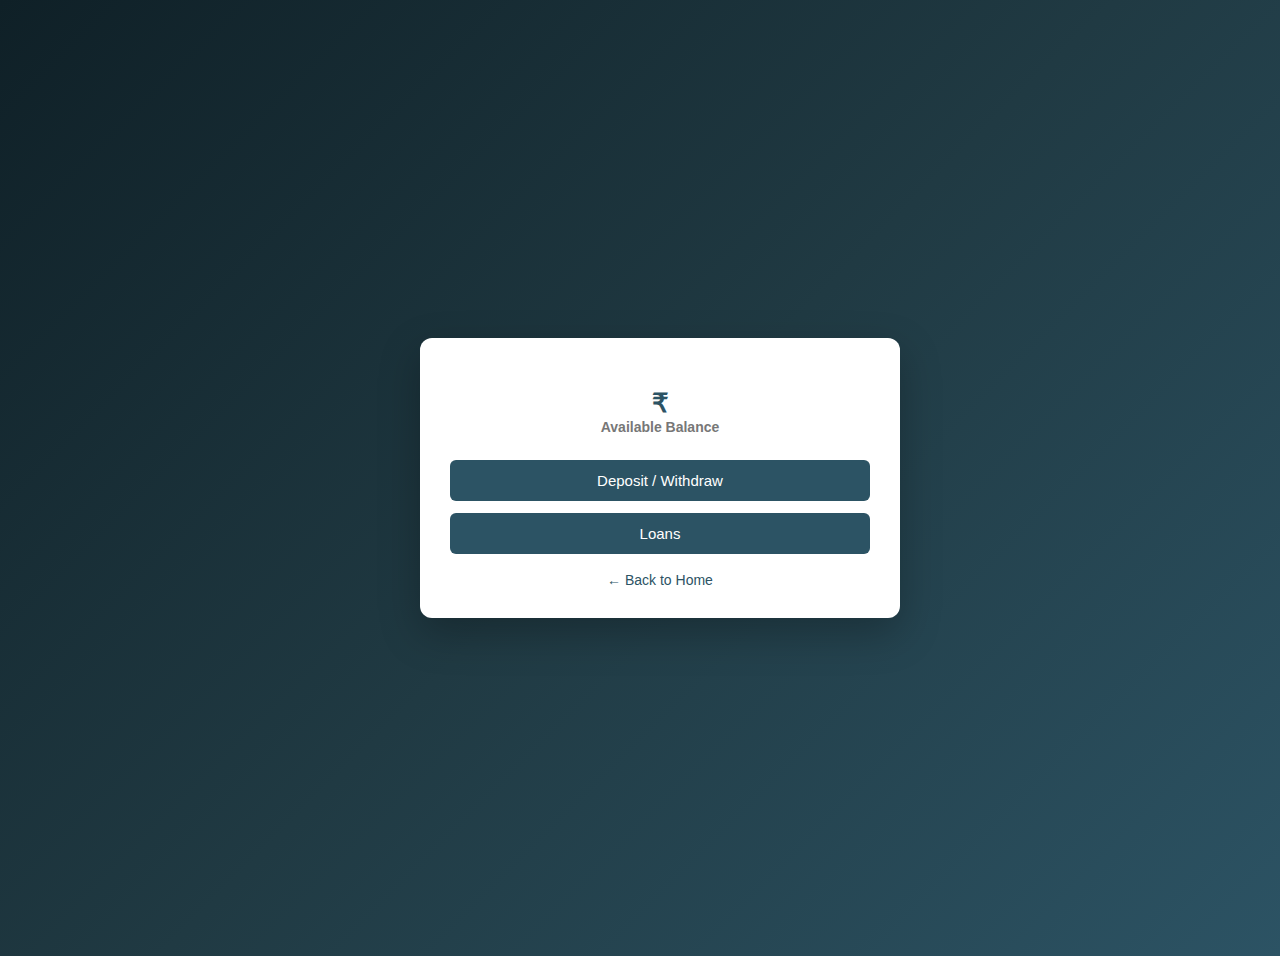
<file: src/main/resources/templates/accounts.html>
<!DOCTYPE html>
<html lang="en" xmlns:th="http://www.thymeleaf.org">
<head>
    <meta charset="UTF-8">
    <title>MyBank | Account Dashboard</title>

    <style>
        body {
            
            font-family: "Segoe UI", sans-serif;
            background: linear-gradient(135deg, #0f2027, #203a43, #2c5364);
            
        }

        .container {
            width: 100%;
            margin: 0;
            min-height: 100vh;
            padding: 20px;
            display: flex;
            justify-content: center;
            align-items: center;
        }

        .dashboard {
            background: #ffffff;
            width: 420px;
            padding: 30px;
            border-radius: 12px;
            box-shadow: 0 15px 40px rgba(0,0,0,0.25);
            text-align: center;
        }

        .dashboard h2 {
            color: #203a43;
            margin-bottom: 10px;
        }

        .balance {
            font-size: 26px;
            font-weight: bold;
            color: #2c5364;
            margin: 20px 0;
        }

        .balance span {
            font-size: 14px;
            color: #777;
            display: block;
        }

        .actions {
            margin-top: 25px;
            display: flex;
            flex-direction: column;
            gap: 12px;
        }

        .actions a {
            text-decoration: none;
            padding: 12px;
            border-radius: 6px;
            font-size: 15px;
            font-weight: 500;
            color: white;
            background: #2c5364;
            transition: background 0.3s;
        }

        .actions a:hover {
            background: #203a43;
        }

        .home-link {
            margin-top: 18px;
            font-size: 14px;
        }

        .home-link a {
            color: #2c5364;
            text-decoration: none;
            font-weight: 500;
        }

        .home-link a:hover {
            text-decoration: underline;
        }
    </style>
</head>

<body>
 <div th:insert="header.html"></div>
 <div class="container">
<div class="dashboard">
    <h2 th:text="'Welcome, ' + ${username} + ' 👋'"></h2>
    <p th:text="'Account Number: ' + ${accountNumber}"></p>

    <div class="balance">
        ₹ <span th:text="${balance}"></span>
        <span>Available Balance</span>
    </div>

    <div class="actions">
        <a th:href="@{/mybank/transaction(username=${username})}">Deposit / Withdraw</a>
        <a th:href="@{/mybank/loans(username=${username})}">Loans</a>
    </div>

    <div class="home-link">
        <a th:href="@{/mybank}">← Back to Home</a>
    </div>
</div>
</div>

</body>
</html>
</file>
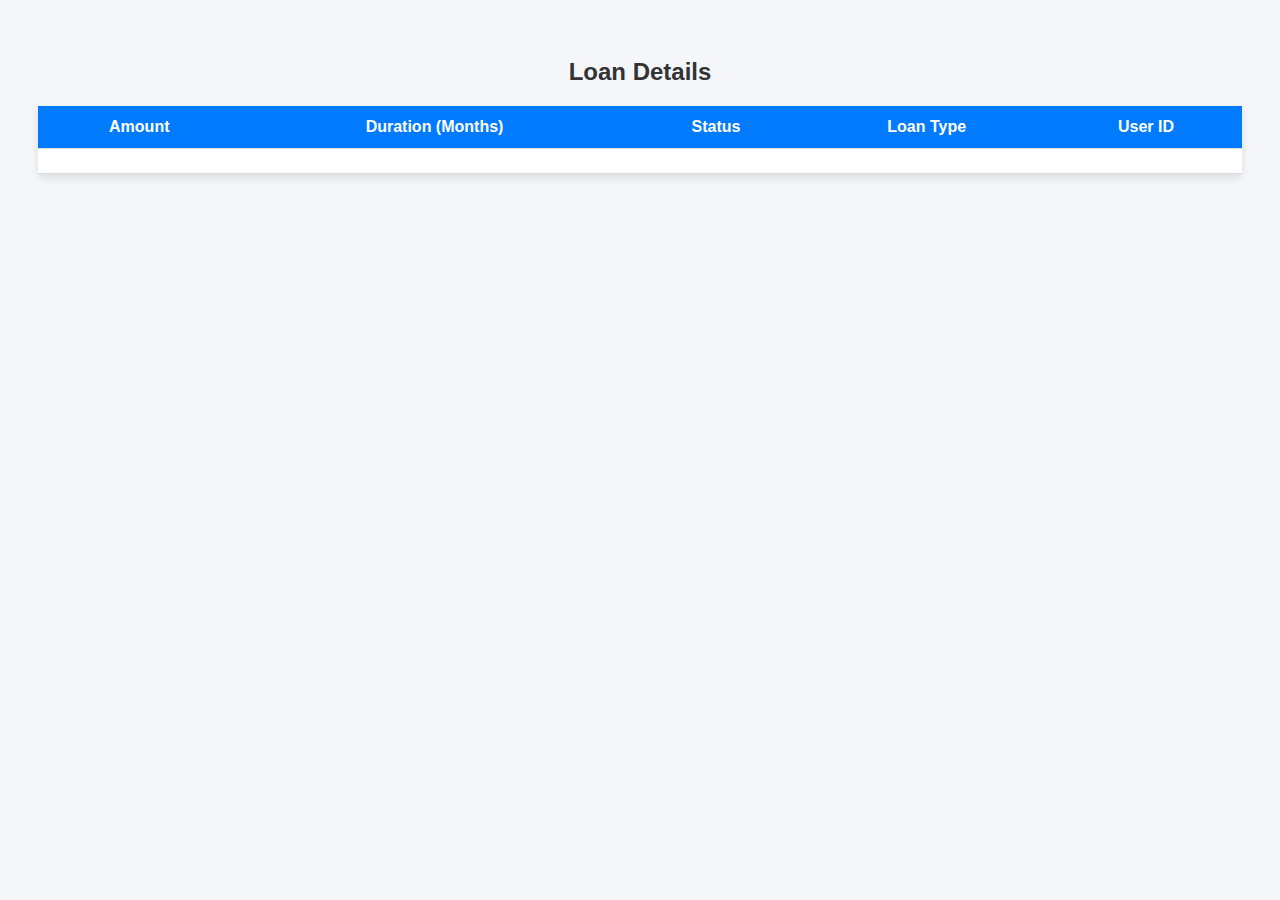
<file: src/main/resources/templates/Loan-view.html>
<!DOCTYPE html>
<html xmlns:th="http://www.thymeleaf.org">
<head>
    <title>Loan List</title>
    <style>
        body {
            font-family: Arial, sans-serif;
            background-color: #f4f6f9;
            padding: 30px;
        }

        h2 {
            text-align: center;
            color: #333;
        }

        table {
            width: 100%;
            border-collapse: collapse;
            background-color: white;
            box-shadow: 0 4px 8px rgba(0,0,0,0.1);
        }

        th, td {
            padding: 12px;
            text-align: center;
            border-bottom: 1px solid #ddd;
        }

        th {
            background-color: #007bff;
            color: white;
        }

        tr:hover {
            background-color: #f1f1f1;
        }

        .approved {
            color: green;
            font-weight: bold;
        }

        .pending {
            color: orange;
            font-weight: bold;
        }

        .rejected {
            color: red;
            font-weight: bold;
        }
    </style>
</head>
<body>

<h2>Loan Details</h2>

<table>
    <thead>
    <tr>
        <th>Amount</th>
        <th>Duration (Months)</th>
        <th>Status</th>
        <th>Loan Type</th>
        <th>User ID</th>
    </tr>
    </thead>

    <tbody>
    <tr th:each="loan : ${loans}">
        <td th:text="${loan.amount}"></td>
        <td th:text="${loan.durationMonths}"></td>

        <td th:text="${loan.status}"
            th:classappend="${loan.status == 'APPROVED'} ? 'approved' :
                            (${loan.status == 'REJECTED'} ? 'rejected' : 'pending')">
        </td>

        <td th:text="${loan.type}"></td>
        <td th:text="${loan.user.id}"></td>
    </tr>
    </tbody>
</table>

</body>
</html>
</file>
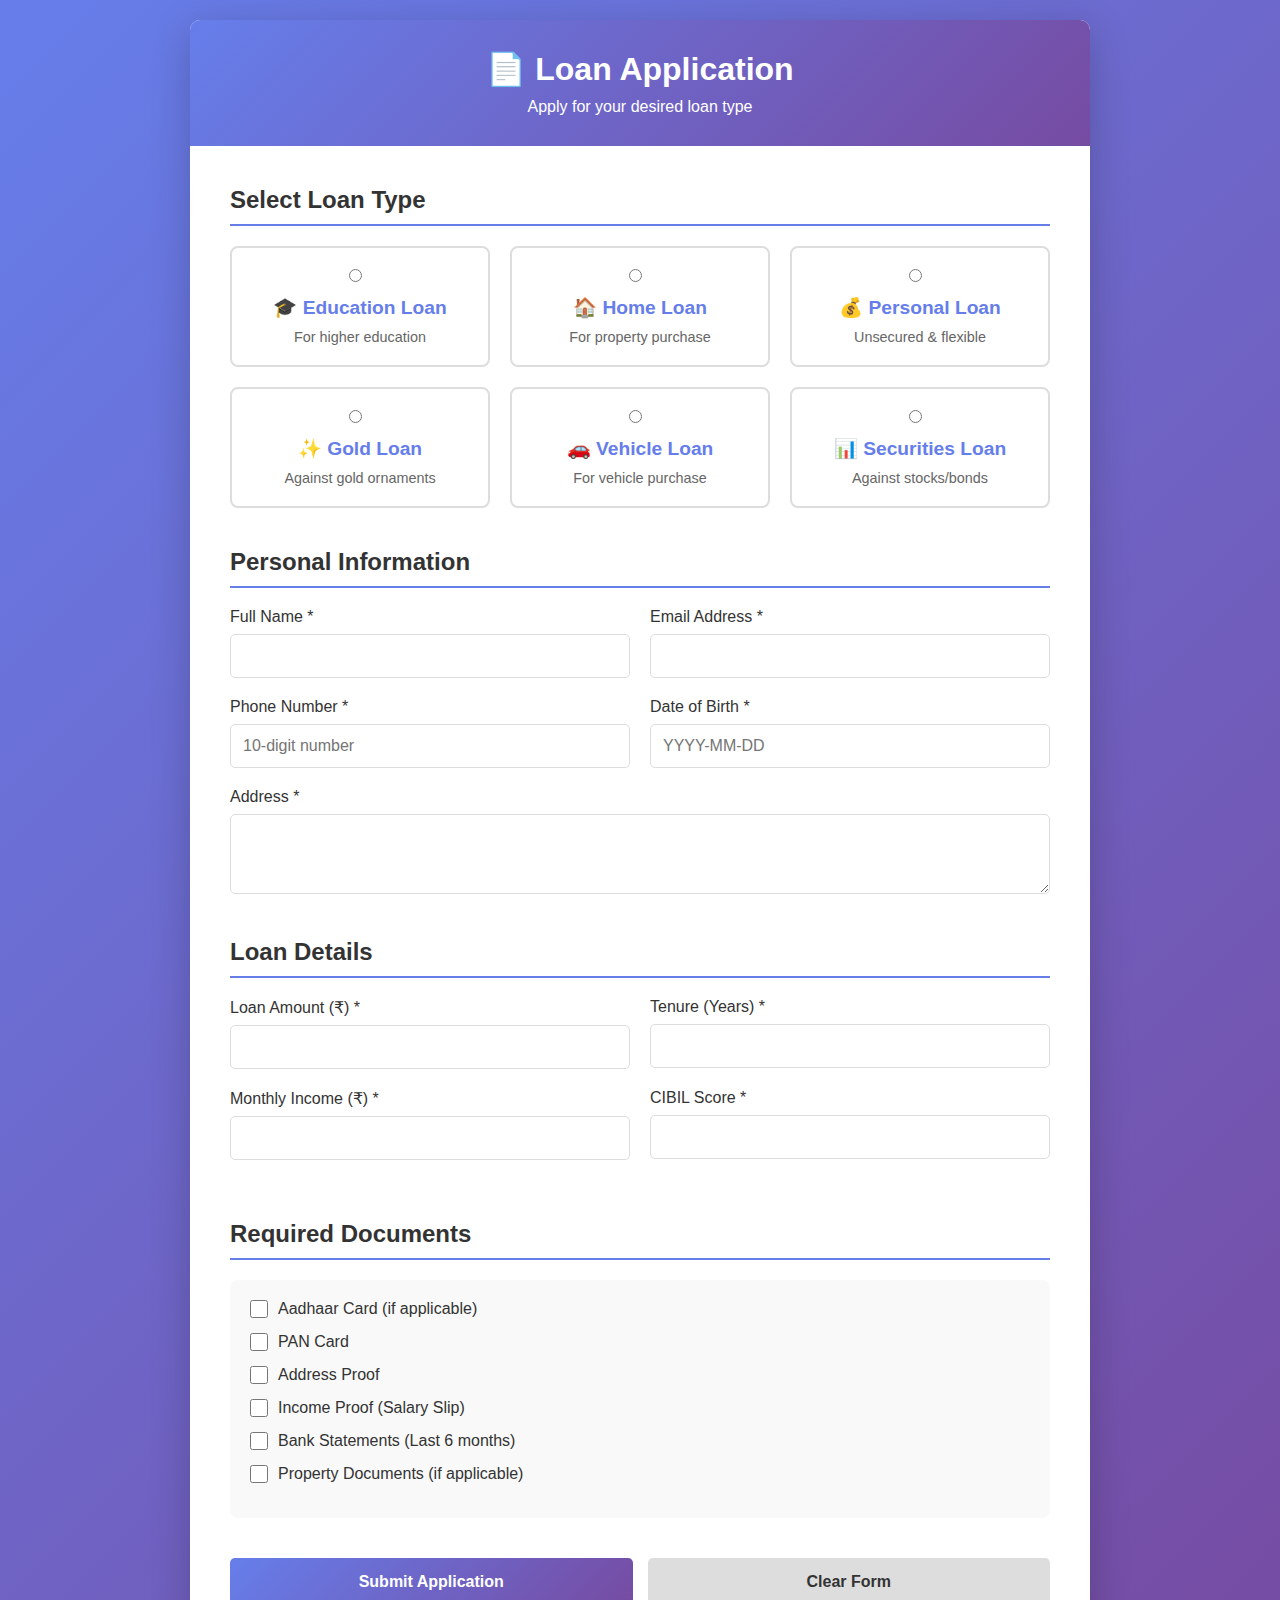
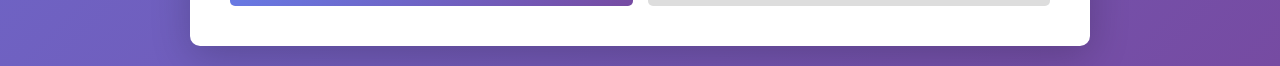
<file: src/main/resources/templates/Loans.html>
<!DOCTYPE html>
<html lang="en" xmlns:th="http://www.thymeleaf.org">
<head>
    <meta charset="UTF-8">
    <meta name="viewport" content="width=device-width, initial-scale=1.0">
    <meta name="_csrf" th:if="${_csrf}" th:content="${_csrf.token}"/>
    <meta name="_csrf_header" th:if="${_csrf}" th:content="${_csrf.headerName}"/>
    <title>Loan Application - Banking System</title>

    <style>
        * {
            margin: 0;
            padding: 0;
            box-sizing: border-box;
        }
        body {
            font-family: 'Segoe UI', Tahoma, Geneva, Verdana, sans-serif;
            background: linear-gradient(135deg, #667eea 0%, #764ba2 100%);
            min-height: 100vh;
            padding: 20px;
        }
        .container {
            max-width: 900px;
            margin: 0 auto;
            background: white;
            border-radius: 10px;
            box-shadow: 0 10px 40px rgba(0, 0, 0, 0.2);
            overflow: hidden;
        }
        .header {
            background: linear-gradient(135deg, #667eea 0%, #764ba2 100%);
            color: white;
            padding: 30px;
            text-align: center;
        }
        .header h1 {
            font-size: 2em;
            margin-bottom: 10px;
        }
        .content {
            padding: 40px;
        }
        .section {
            margin-bottom: 40px;
        }
        .section h2 {
            color: #333;
            font-size: 1.5em;
            margin-bottom: 20px;
            border-bottom: 2px solid #667eea;
            padding-bottom: 10px;
        }
        .loan-types {
            display: grid;
            grid-template-columns: repeat(auto-fit, minmax(250px, 1fr));
            gap: 20px;
            margin-bottom: 30px;
        }
        .loan-card {
            border: 2px solid #ddd;
            border-radius: 8px;
            padding: 20px;
            cursor: pointer;
            transition: all 0.3s ease;
            text-align: center;
        }
        .loan-card:hover {
            border-color: #667eea;
            background-color: #f0f4ff;
            transform: translateY(-5px);
            box-shadow: 0 5px 20px rgba(102, 126, 234, 0.2);
        }
        .loan-card input[type="radio"] {
            margin-right: 10px;
        }
        .loan-card h3 {
            color: #667eea;
            margin: 10px 0;
            font-size: 1.2em;
        }
        .loan-card p {
            color: #666;
            font-size: 0.9em;
        }
        .form-group {
            margin-bottom: 20px;
        }
        label {
            display: block;
            margin-bottom: 8px;
            color: #333;
            font-weight: 500;
        }
        input[type="text"],
        input[type="email"],
        input[type="number"],
        select,
        textarea {
            width: 100%;
            padding: 12px;
            border: 1px solid #ddd;
            border-radius: 5px;
            font-size: 1em;
            font-family: inherit;
        }
        input[type="text"]:focus,
        input[type="email"]:focus,
        input[type="number"]:focus,
        select:focus,
        textarea:focus {
            outline: none;
            border-color: #667eea;
            box-shadow: 0 0 5px rgba(102, 126, 234, 0.3);
        }
        .form-row {
            display: grid;
            grid-template-columns: 1fr 1fr;
            gap: 20px;
        }
        .documents {
            background: #f9f9f9;
            padding: 20px;
            border-radius: 8px;
            margin-bottom: 20px;
        }
        .document-item {
            display: flex;
            align-items: center;
            margin-bottom: 15px;
        }
        .document-item input[type="checkbox"] {
            margin-right: 10px;
            width: 18px;
            height: 18px;
            cursor: pointer;
        }
        .document-item label {
            margin: 0;
            cursor: pointer;
            flex: 1;
        }
        .button-group {
            display: flex;
            gap: 15px;
            margin-top: 30px;
        }
        button {
            flex: 1;
            padding: 15px;
            font-size: 1em;
            font-weight: 600;
            border: none;
            border-radius: 5px;
            cursor: pointer;
            transition: all 0.3s ease;
        }
        .btn-submit {
            background: linear-gradient(135deg, #667eea 0%, #764ba2 100%);
            color: white;
        }
        .btn-submit:hover {
            transform: translateY(-2px);
            box-shadow: 0 5px 20px rgba(102, 126, 234, 0.4);
        }
        .btn-reset {
            background: #ddd;
            color: #333;
        }
        .btn-reset:hover {
            background: #ccc;
        }
        .success-msg {
            display: none;
            background: #d4edda;
            color: #155724;
            padding: 15px;
            border-radius: 5px;
            margin-bottom: 20px;
            border: 1px solid #c3e6cb;
        }
        .error-msg {
            display: none;
            background: #f8d7da;
            color: #721c24;
            padding: 15px;
            border-radius: 5px;
            margin-bottom: 20px;
            border: 1px solid #f5c6cb;
        }
        @media (max-width: 768px) {
            .form-row {
                grid-template-columns: 1fr;
            }
            .loan-types {
                grid-template-columns: 1fr;
            }
            .button-group {
                flex-direction: column;
            }
        }
    </style>
</head>
<body>
    <div
    th:insert="header.html"></div>
    <div class="container">
        <div class="header">
            <h1>📄 Loan Application</h1>
            <p>Apply for your desired loan type</p>
        </div>
        
        <div class="content">
            <form id="loanForm" method="post" th:action="@{/mybank/loans}">
                <input type="hidden" name="username" th:value="${username}" />
                <!-- Loan Type Selection -->
                <div class="section">
                    <div id="success" class="success-msg" th:if="${success}" th:text="${success}"></div>
                   <div class="error" th:if="${error}" th:text="${error}"></div>
                    <h2>Select Loan Type</h2>
                    <div class="loan-types">
                        <div class="loan-card">
                            <input type="radio" name="loanType" value="Education Loan" required>
                            <h3>🎓 Education Loan</h3>
                            <p>For higher education</p>
                        </div>
                        <div class="loan-card">
                            <input type="radio" name="loanType" value="Home Loan" required>
                            <h3>🏠 Home Loan</h3>
                            <p>For property purchase</p>
                        </div>
                        <div class="loan-card">
                            <input type="radio" name="loanType" value="Personal Loan" required>
                            <h3>💰 Personal Loan</h3>
                            <p>Unsecured & flexible</p>
                        </div>
                        <div class="loan-card">
                            <input type="radio" name="loanType" value="Gold Loan" required>
                            <h3>✨ Gold Loan</h3>
                            <p>Against gold ornaments</p>
                        </div>
                        <div class="loan-card">
                            <input type="radio" name="loanType" value="Vehicle Loan" required>
                            <h3>🚗 Vehicle Loan</h3>
                            <p>For vehicle purchase</p>
                        </div>
                        <div class="loan-card">
                            <input type="radio" name="loanType" value="Loan Against Securities/Assets" required>
                            <h3>📊 Securities Loan</h3>
                            <p>Against stocks/bonds</p>
                        </div>
                    </div>
                </div>

                <!-- Personal Information -->
                <div class="section">
                    <h2>Personal Information</h2>
                    <div class="form-row">
                        <div class="form-group">
                            <label for="fullName">Full Name *</label>
                            <input type="text" id="fullName" name="fullName" required>
                        </div>
                        <div class="form-group">
                            <label for="email">Email Address *</label>
                            <input type="email" id="email" name="email" required>
                        </div>
                    </div>
                    <div class="form-row">
                        <div class="form-group">
                            <label for="phone">Phone Number *</label>
                            <input type="text" id="phone" name="phone" placeholder="10-digit number" required>
                        </div>
                        <div class="form-group">
                            <label for="dob">Date of Birth *</label>
                            <input type="text" id="dob" name="dob" placeholder="YYYY-MM-DD" required>
                        </div>
                    </div>
                    <div class="form-group">
                        <label for="address">Address *</label>
                        <textarea id="address" name="address" rows="3" required></textarea>
                    </div>
                </div>

                <!-- Loan Details -->
                <div class="section">
                    <h2>Loan Details</h2>
                    <div class="form-row">
                        <div class="form-group">
                            <label for="loanAmount">Loan Amount (₹) *</label>
                            <input type="number" id="loanAmount" name="loanAmount" min="1" step="1000" required>
                        </div>
                        <div class="form-group">
                            <label for="tenure">Tenure (Years) *</label>
                            <input type="number" id="tenure" name="tenure" min="1" max="30" required>
                        </div>
                    </div>
                    <div class="form-row">
                        <div class="form-group">
                            <label for="income">Monthly Income (₹) *</label>
                            <input type="number" id="income" name="income" min="1" step="1000" required>
                        </div>
                        <div class="form-group">
                            <label for="cibilScore">CIBIL Score *</label>
                            <input type="number" id="cibilScore" name="cibilScore" min="300" max="900" required>
                        </div>
                    </div>
                </div>

                <!-- Documents -->
                <div class="section">
                    <h2>Required Documents</h2>
                    <div class="documents">
                        <div class="document-item">
                            <input type="checkbox" id="doc1" name="documents" value="Aadhaar Card">
                            <label for="doc1">Aadhaar Card (if applicable)</label>
                        </div>
                        <div class="document-item">
                            <input type="checkbox" id="doc2" name="documents" value="PAN Card">
                            <label for="doc2">PAN Card</label>
                        </div>
                        <div class="document-item">
                            <input type="checkbox" id="doc3" name="documents" value="Address Proof">
                            <label for="doc3">Address Proof</label>
                        </div>
                        <div class="document-item">
                            <input type="checkbox" id="doc4" name="documents" value="Income Proof">
                            <label for="doc4">Income Proof (Salary Slip)</label>
                        </div>
                        <div class="document-item">
                            <input type="checkbox" id="doc5" name="documents" value="Bank Statements">
                            <label for="doc5">Bank Statements (Last 6 months)</label>
                        </div>
                        <div class="document-item">
                            <input type="checkbox" id="doc6" name="documents" value="Property Documents">
                            <label for="doc6">Property Documents (if applicable)</label>
                        </div>
                    </div>
                </div>

                <div class="button-group">
                    <button type="submit" class="btn-submit">Submit Application</button>
                    <button type="button" class="btn-reset" onclick="confirmClear()">Clear Form</button>

                </div>
            </form>
        </div>
    </div>
<script>
    function confirmClear() {
        const confirmation = confirm("Data will be cleared after 24 hours.\nClick OK to continue.");

        if (confirmation) {
            document.getElementById("loanForm").reset();
        }
    }
</script>

</body>
</html>
</file>
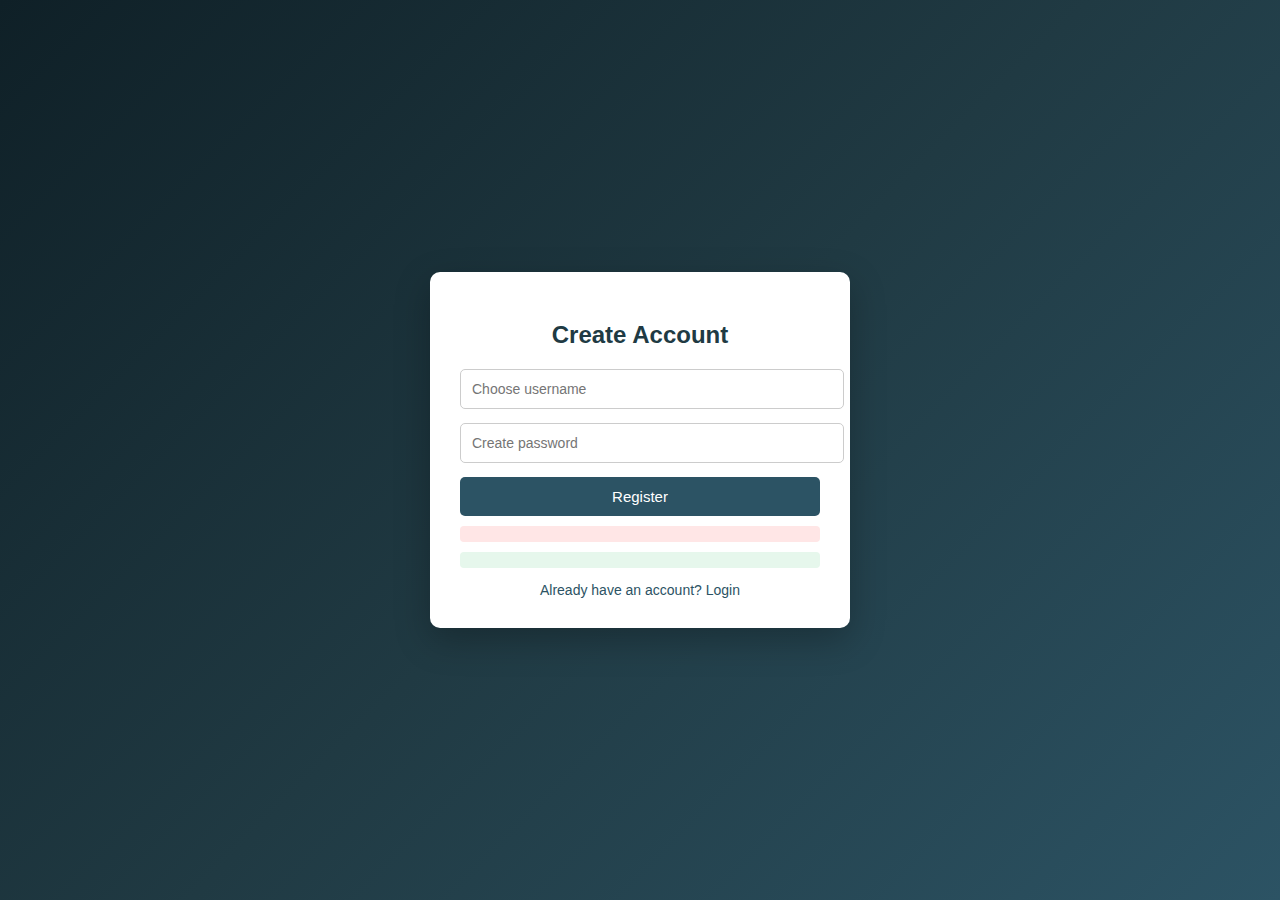
<file: src/main/resources/templates/register.html>
<!DOCTYPE html>
<html lang="en" xmlns:th="http://www.thymeleaf.org">
<head>
    <meta charset="UTF-8">
    <title>MyBank | Register</title>

    <style>
        body {
            margin: 0;
            height: 100vh;
            font-family: "Segoe UI", sans-serif;
            background: linear-gradient(135deg, #0f2027, #203a43, #2c5364);
            display: flex;
            justify-content: center;
            align-items: center;
        }

        .form-container {
            background: #ffffff;
            width: 360px;
            padding: 30px;
            border-radius: 10px;
            box-shadow: 0 12px 35px rgba(0,0,0,0.25);
            text-align: center;
        }

        .form-container h2 {
            color: #203a43;
            margin-bottom: 20px;
        }

        .form-container input {
            width: 100%;
            padding: 11px;
            margin-bottom: 14px;
            border-radius: 5px;
            border: 1px solid #ccc;
            font-size: 14px;
        }

        .form-container input:focus {
            outline: none;
            border-color: #2c5364;
        }

        .form-container button {
            width: 100%;
            padding: 11px;
            background: #2c5364;
            color: #fff;
            border: none;
            border-radius: 5px;
            font-size: 15px;
            cursor: pointer;
            transition: background 0.3s;
        }

        .form-container button:hover {
            background: #203a43;
        }

        .message {
            margin-top: 10px;
            font-size: 13px;
            padding: 8px;
            border-radius: 4px;
        }

        .error {
            background: #ffe6e6;
            color: #c0392b;
        }

        .success {
            background: #e6f7ec;
            color: #1e8449;
        }

        .form-container a {
            display: block;
            margin-top: 14px;
            font-size: 14px;
            color: #2c5364;
            text-decoration: none;
            font-weight: 500;
        }

        .form-container a:hover {
            text-decoration: underline;
        }
    </style>
</head>

<body>

<div class="form-container">
    <h2>Create Account</h2>

    <form th:action="@{/mybank/register}" method="post">
        <input type="text" name="username" placeholder="Choose username" required>
        <input type="password" name="password" placeholder="Create password" required>
        <button type="submit">Register</button>
    </form>

    <!-- Error / Success messages -->
    <div th:if="${error}" class="message error" th:text="${error}"></div>
    <div th:if="${success}" class="message success" th:text="${success}"></div>

    <a th:href="@{/mybank/login}">
        Already have an account? Login
    </a>
</div>

</body>
</html>
</file>
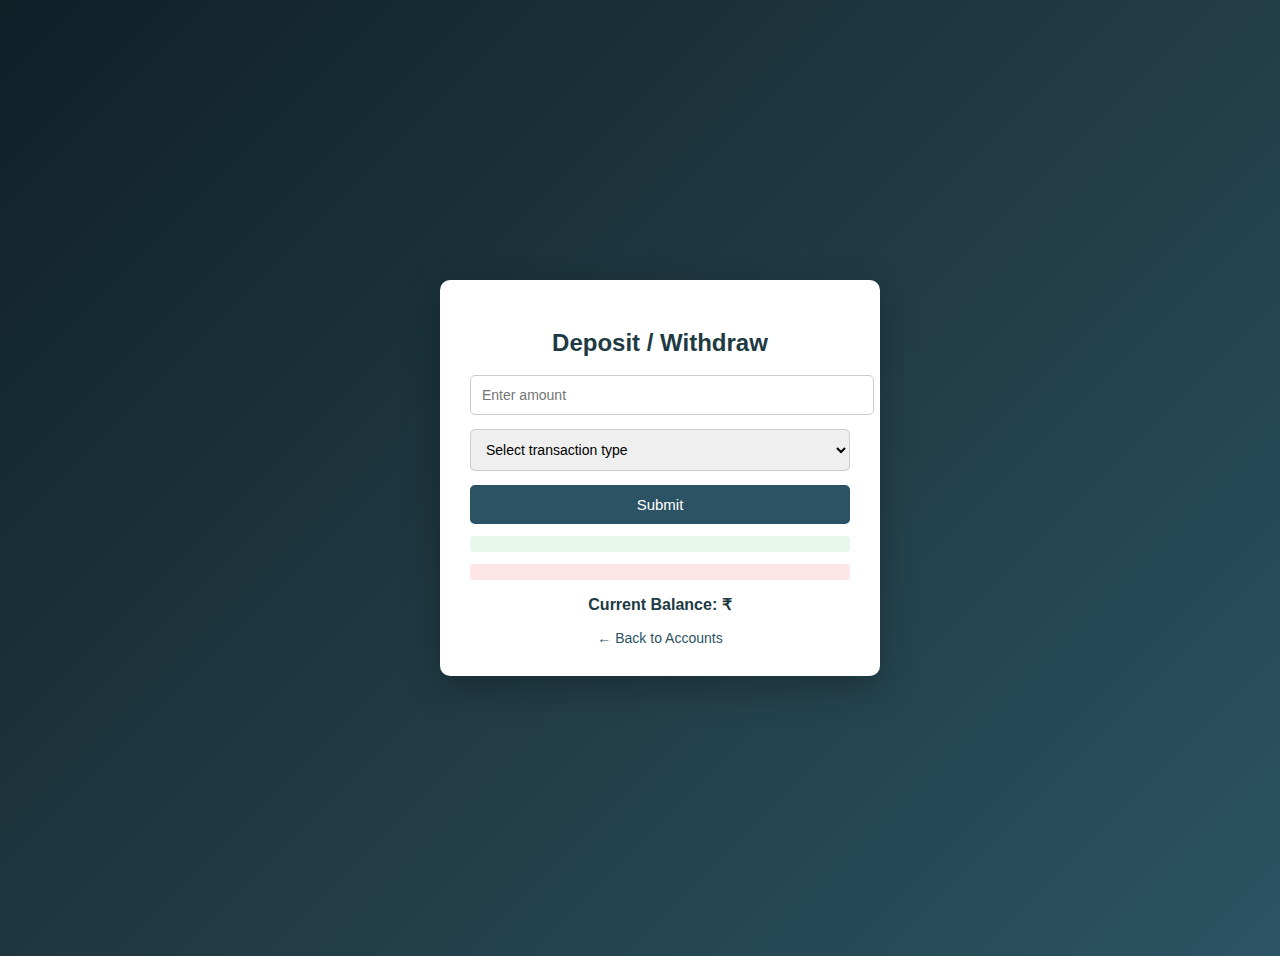
<file: src/main/resources/templates/transaction.html>
<!DOCTYPE html>
<html lang="en" xmlns:th="http://www.thymeleaf.org">
<head>
    <meta charset="UTF-8">
    <title>MyBank | Transaction</title>

    <style>
        body {
            font-family: "Segoe UI", sans-serif;
            background: linear-gradient(135deg, #0f2027, #203a43, #2c5364);
        }

                .container {
            width: 100%;
            margin: 0;
            min-height: 100vh;
            padding: 20px;
            display: flex;
            justify-content: center;
            align-items: center;
        }

        .form-container {
            background: #ffffff;
            width: 380px;
            padding: 30px;
            border-radius: 10px;
            box-shadow: 0 12px 35px rgba(0,0,0,0.25);
            text-align: center;
        }

        .form-container h2 {
            color: #203a43;
            margin-bottom: 18px;
        }

        .form-container input,
        .form-container select {
            width: 100%;
            padding: 11px;
            margin-bottom: 14px;
            border-radius: 5px;
            border: 1px solid #ccc;
            font-size: 14px;
        }

        .form-container input:focus,
        .form-container select:focus {
            outline: none;
            border-color: #2c5364;
        }

        .form-container button {
            width: 100%;
            padding: 11px;
            background: #2c5364;
            color: #fff;
            border: none;
            border-radius: 5px;
            font-size: 15px;
            cursor: pointer;
            transition: background 0.3s;
        }

        .form-container button:hover {
            background: #203a43;
        }

        .message {
            margin-top: 12px;
            font-size: 13px;
            padding: 8px;
            border-radius: 4px;
        }

        .success {
            background: #e6f7ec;
            color: #1e8449;
        }

        .error {
            background: #ffe6e6;
            color: #c0392b;
        }

        .balance {
            margin-top: 15px;
            font-size: 16px;
            font-weight: bold;
            color: #203a43;
        }

        .form-container a {
            display: block;
            margin-top: 16px;
            font-size: 14px;
            color: #2c5364;
            text-decoration: none;
            font-weight: 500;
        }

        .form-container a:hover {
            text-decoration: underline;
        }
    </style>
</head>

<body>
 <div th:insert="header.html"></div>
    <div class="container">
<div class="form-container">
    
    <h2>Deposit / Withdraw</h2>

    <form th:action="@{/mybank/transaction}" method="post">
        <input type="hidden" name="username" th:value="${username}">

        <input type="number" step="0.01"  name="amount" placeholder="Enter amount" required>

        <select name="type" required>
            <option value="" disabled selected>Select transaction type</option>
            <option value="deposit">Deposit</option>
            <option value="withdraw">Withdraw</option>
        </select>

        <button type="submit">Submit</button>
    </form>

    <!-- Messages -->
    <div th:if="${success}" class="message success" th:text="${success}"></div>
    <div th:if="${error}" class="message error" th:text="${error}"></div>

    <!-- Balance -->
    <div class="balance" th:if="${balance != null}">
        Current Balance: ₹ <span th:text="${balance}"></span>
    </div>

    <a th:href="@{/mybank/accounts(username=${username})}">
        ← Back to Accounts
    </a>
</div>
</div>

</body>
</html>
</file>
